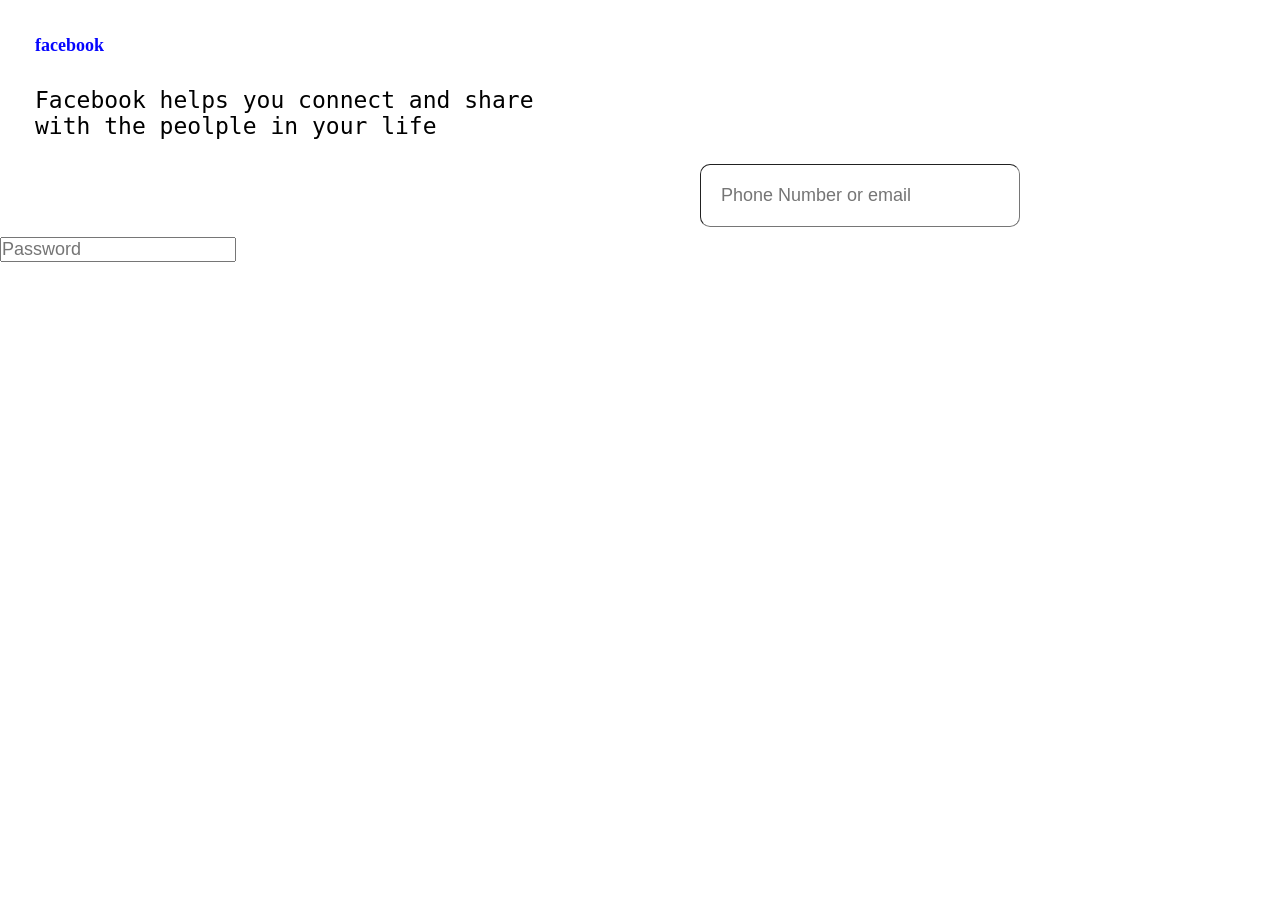
<file: CSS-02/index.html>
<!DOCTYPE html>
<html lang="en">
<head>
    <meta charset="UTF-8">
    <meta name="viewport" content="width=device-width, initial-scale=1.0">
    <title>Facebook</title>
    <link rel="stylesheet" href="style.css">
</head>
<body>
    <h1>facebook</h1>
    <pre>
    <p>Facebook helps you connect and share
with the peolple in your life</p></pre>
<input class="email" type="text" placeholder="Phone Number or email">
<input class="pass" type="password" placeholder="Password">
        
</body>
</html>
</file>
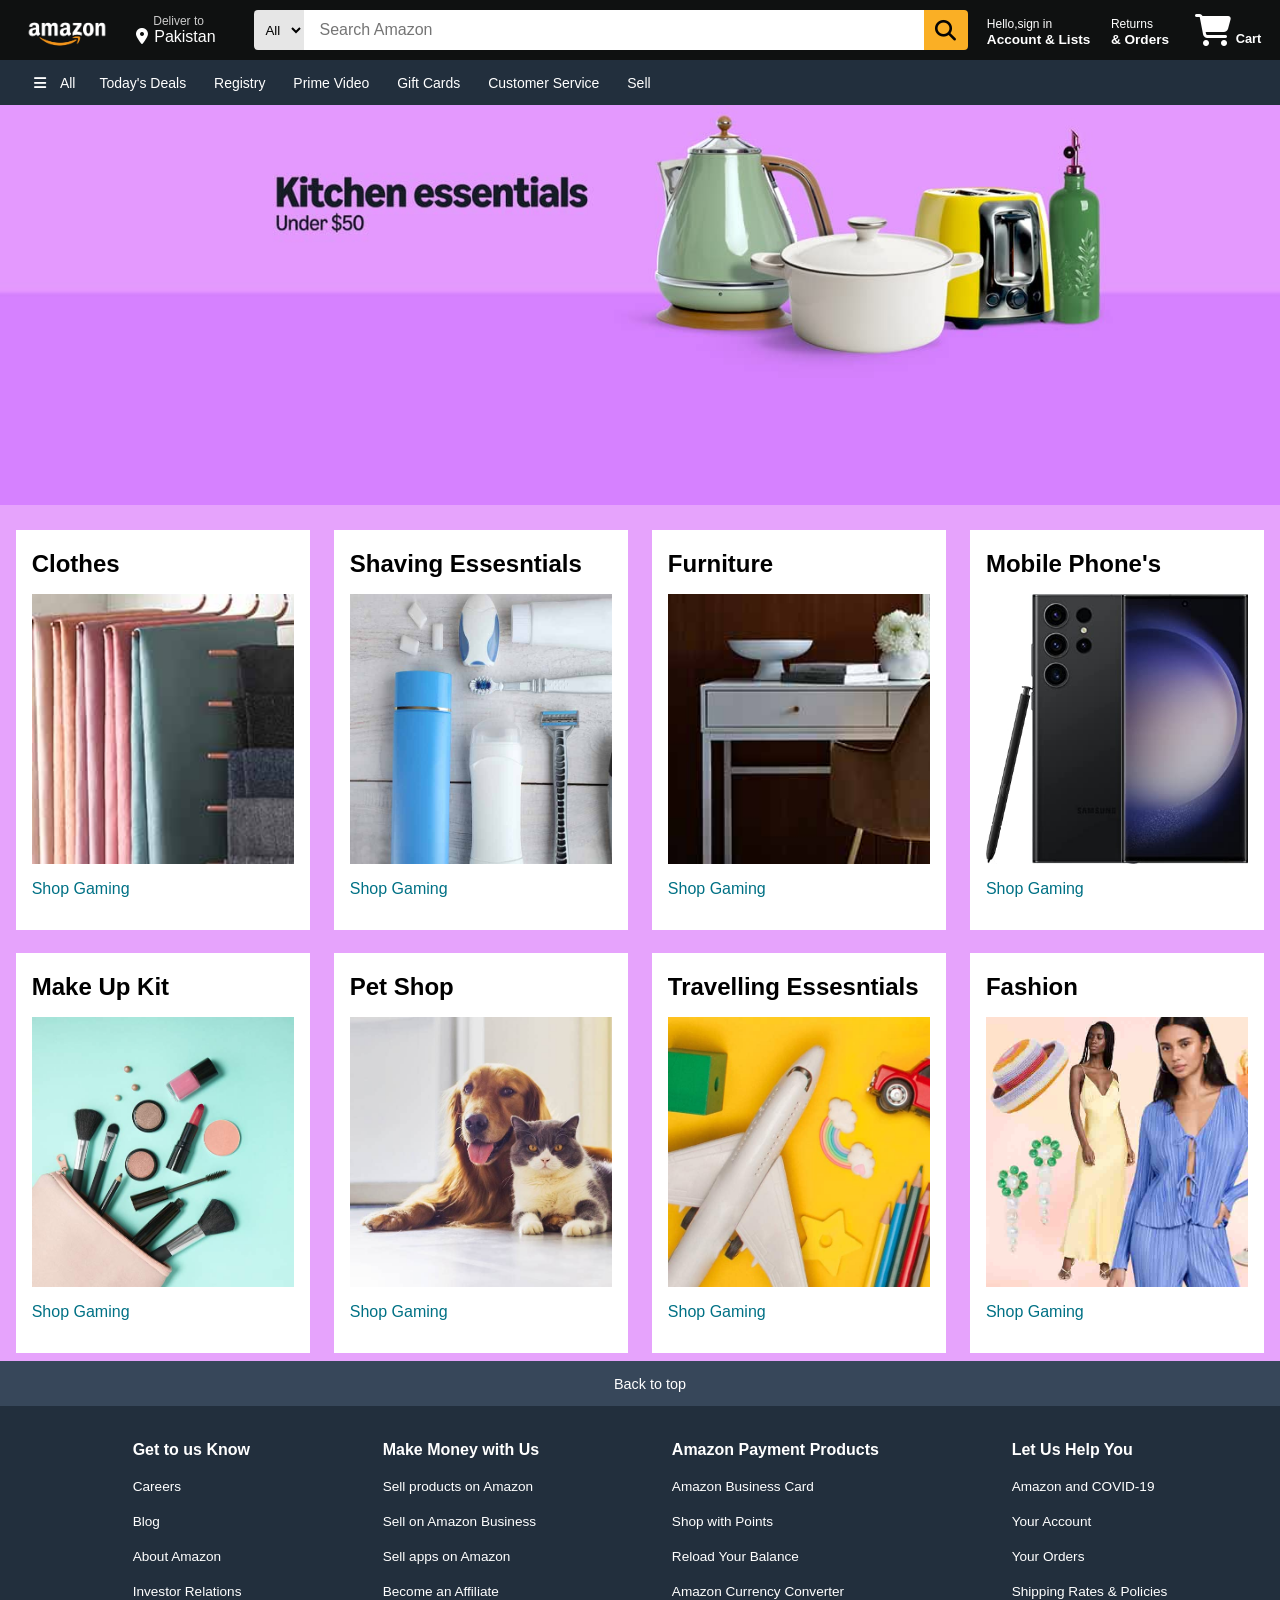
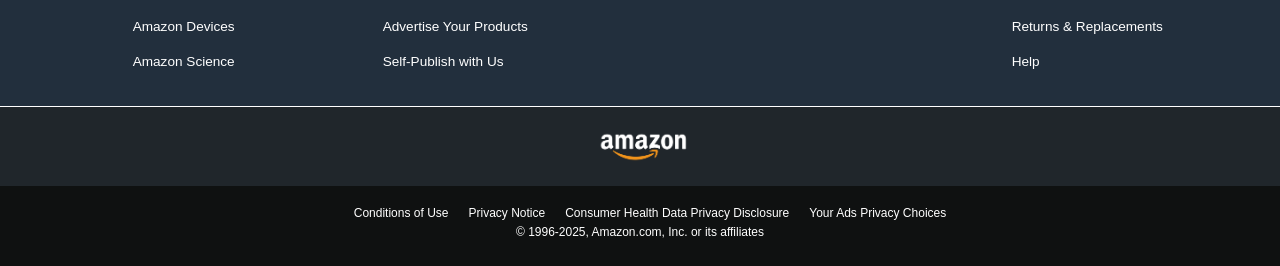
<file: CSS-04/Amazon Clone/index.html>
<!DOCTYPE html>
<html lang="en">

<head>
    <meta charset="UTF-8">
    <meta name="viewport" content="width=device-width, initial-scale=1.0">
    <title>Amazon-Clone</title>
    <link rel="stylesheet" href="https://cdnjs.cloudflare.com/ajax/libs/font-awesome/6.7.2/css/all.min.css"
        integrity="sha512-Evv84Mr4kqVGRNSgIGL/F/aIDqQb7xQ2vcrdIwxfjThSH8CSR7PBEakCr51Ck+w+/U6swU2Im1vVX0SVk9ABhg=="
        crossorigin="anonymous" referrerpolicy="no-referrer" />
    <link rel="stylesheet" href="style.css">
    <link rel="shortcut icon" href="img/ama.png" type="image/x-icon" >
</head>

<body>
    <header>
        <nav>
           
      <div class="navbar" >
    <div class="nav-logo border">
        <div class="logo-amazon" id="Back">
            
        </div>
    </div>

    <!-- Address & Icons -->
    <div class="address border">
        <p class="first-del">Deliver to</p>
        <div class="icons">
            <i class="fa-solid fa-location-dot"></i>
            <p class="sec-del">Pakistan</p>
        </div>
    </div>
    <!--Search Bar-->
    <div class="searchbar">
        <select name="" id="search-select">
            <option value="all" class="search-option">All</option>
            <input type="text " placeholder="Search Amazon" class="search-input">
            <div class="search-icon"> 

                <i class="fa-solid fa-magnifying-glass"></i>
            </div>
        </select>
    </div>
    <div class="nav-login border">
        <span class="nav-span">Hello,sign in</span>
        <p class="nav-bolds">Account & Lists</p>
    </div>
    <div class="returns border">
        <span class="nav-span">Returns</span>
        <p class="nav-bolds">& Orders</p>

    </div>
    <div class="nav-cart border">
        <i class="fa-solid fa-cart-shopping cart-icon"></i>
        <p class="cart-para">Cart</p>
    </div>
</div>

    </nav>
    <!--Panel Start-->
  <div class="pannel-all ">
    <div>
    <div class="pan-first-a border">
        <i class="fa-solid fa-bars pan-icon border"></i>
        <a href="">All</a>
        </div>
    </div>
    <div class="pannel-list ">
        <a href="" class="border">Today's Deals</a>
        <a href="" class="border">Registry</a>
        <a href=""class="border">Prime Video</a>
        <a href=""class="border">Gift Cards</a>
        <a href=""class="border">Customer Service</a>
        <a href=""class="border">Sell</a>
    </div>
  </div>
    </header>
    <!--Hero Start-->
    <div class="container">
        <div class="hero-section">

        </div>
        <!--Content-Section-->
        <div class="content-section">
                    <div class="box1 box">
                        <div class="box-content">
                            <h2>Clothes</h2>
                        <div class="boximg" style="background-image: url('img/box1_image.jpg');"></div>
                        <p>Shop Gaming</p>
                        </div>
                    </div>
                    <div class="box2 box">
                         <div class="box-content ">
                            <h2>Shaving Essesntials</h2>
                        <div class="boximg" style="background-image: url('img/box2_image.jpg');"></div>
                        <p>Shop Gaming</p>
                        </div>
                    </div>
                    <div class="box3 box">
                         <div class="box-content ">
                            <h2>Furniture</h2>
                        <div class="boximg" style="background-image: url('img/box3_image.jpg');"></div>
                        <p>Shop Gaming</p>
                        </div>
                    </div>
                      <div class="box4 box">
                         <div class="box-content ">
                            <h2>Mobile Phone's</h2>
                        <div class="boximg" style="background-image: url('img/box4_image.jpg');"></div>
                        <p>Shop Gaming</p>
                        </div>
                    </div>
                      <div class="box5 box">
                         <div class="box-content ">
                            <h2>Make Up Kit</h2>
                        <div class="boximg" style="background-image: url('img/box5_image.jpg');"></div>
                        <p>Shop Gaming</p>
                        </div>
                    </div>
                      <div class="box6 box">
                         <div class="box-content ">
                            <h2>Pet Shop</h2>
                        <div class="boximg" style="background-image: url('img/box6_image.jpg');"></div>
                        <p>Shop Gaming</p>
                        </div>
                    </div>
                      <div class="box7 box">
                         <div class="box-content ">
                            <h2>Travelling Essesntials</h2>
                        <div class="boximg" style="background-image: url('img/box7_image.jpg');"></div>
                        <p>Shop Gaming</p>
                        </div>
                    </div>
                      <div class="box8 box">
                         <div class="box-content ">
                            <h2>Fashion</h2>
                        <div class="boximg" style="background-image: url('img/box8_image.jpg');"></div>
                        <p>Shop Gaming</p>
                        </div>
                    </div>
                    
                    
                    

        </div>
    </div>
    <!--Footer Section-->
    <footer>
        <div class="back-but">
           <a href="" #Back>Back to top</a>
            
        </div>
        <div class="sectionlast-footer">
            <ul>
                <p>Get to us Know</p>
                <a href="">Careers</a>
                <a href="">Blog</a>
                <a href="">About Amazon</a>
                <a href="">Investor Relations</a>
                <a href="">Amazon Devices</a>
                <a href="">Amazon Science</a>
            </ul>
             <ul>
                <p>Make Money with Us</p>
                <a href="">Sell products on Amazon</a>
                <a href="">Sell on Amazon Business</a>
                <a href="">Sell apps on Amazon</a>
                <a href="">Become an Affiliate</a>
                <a href="">Advertise Your Products</a>
                <a href="">Self-Publish with Us</a>
            </ul>
             <ul>
                <p>Amazon Payment Products</p>
                <a href="">Amazon Business Card</a>
                <a href="">Shop with Points</a>
                <a href="">Reload Your Balance</a>
                <a href="">Amazon Currency Converter</a>
            </ul>
            <ul>
                <p>	Let Us Help You</p>
                <a href="">Amazon and COVID-19</a>
                <a href="">Your Account</a>
                <a href="">Your Orders</a>
                <a href="">Shipping Rates & Policies</a>
                <a href="">Returns & Replacements</a>
                <a href="">Help</a>
            </ul>
        </div>
        <div class="thirdsection-footer">
            <div class="footer-logo">

            </div>
        </div>
        <div class="last-section">
            <div class="pages">
            <a href="">Conditions of Use</a>
            <a href="">Privacy Notice</a>
            <a href="">Consumer Health Data Privacy Disclosure</a>
            <a href="">Your Ads Privacy Choices</a>
            </div>
            <div class="lastpara">
                <p>© 1996-2025, Amazon.com, Inc. or its affiliates</p>
            </div>
        </div>
    </footer>


</body>

</html>
</file>
<file: CSS-02/style.css>
*{
    box-sizing: border-box;
    margin: 0;
    padding: 0;
    text-decoration: none;
    font-size: 18px;
}
h1{
    font-size: 18px;
    margin: 30px 10px 0 30px ;
    padding: 5px;
    color: rgb(6, 6, 255);
}
p{
    margin: 0 10px 20px 30px;
    padding: 5px;
   color: black;
   font-size: 23px;
   justify-content: center;
}
.email{
    margin: 20px 10px 10px 700px;
    padding: 20px;
    display: flex;
    width: 25%;
    height: 30%;
    border-radius: 10px;
    border-width:0.1px ;
}
.email:active{
    display: flex;
    border-color: aqua;
}
.email:focus{
    border-color: blue;
}
.email:hover{
    border-color: brown;
}
</file>
<file: CSS-04/Amazon Clone/style.css>
*{
    margin: 0;
    padding: 0;
    box-sizing: border-box;
    font-family: Arial, Helvetica, sans-serif;
    text-decoration: none;
}

.navbar{
    height: 60px;
    background-color: #0f1111;
    color: white;
    display: flex;
    align-items: center;
    justify-content: space-evenly;
    
}
.nav-logo{
    height: 50px;
    width: 100px;

}
.logo-amazon{
    height: 50px;
    width: 100%;
    background-size: cover;
    background-image: url(img/logo-ama.png);
    
}
.border{
    border: 2px solid transparent;
    cursor: pointer;
}
.border:hover{
    border: 1.9px solid grey;
    border-radius: 2px;
}
  /**Address-Box**/
  .first-del{
      color: #cccccc;
      font-size: 0.75rem;
      margin-left: 18px;
      
    }
    .sec-del{
        font-size: 1rem;
        margin-left: 6px;
    }
    .fa-solid{
        
        margin-left: 1px;
    }
    .icons{
        display: flex;
    }
   /**Search Bar**/
  .searchbar{
    display: flex;
    width: 734px;
    height: 40px;
    border-radius: 9px;
  }

  #search-select{
    width: 50px;
    padding:5px ;
    font-weight: 400;
    background-color: #e6e6e6;
    border-radius: 4px 0px 0px 4px;
    margin-left: 20px;
    text-align: center;
    border: none;
    cursor: pointer;

  }

  .search-input{
    font-size: 1rem;
    padding: 16px;
    width: 630px;
    height: 40px;
    border: none;

   
  }
  .search-input:focus{
    outline-color: orange;
  }
 
  .search-icon{
    font-size: 1.3rem;
    color: rgb(5, 5, 5);
    padding: 10px;
     background-color: rgb(250, 175, 37);
     width: 45px;
     border-radius: 0px 4px 4px 0px;
     height: 40px;
     display: flex;
     align-items: center;
     cursor: pointer;
  }
  /**Nav Signin**/
  .nav-span{
    font-size: 0.75rem;

  } 
  .nav-bolds{
    font-weight: bold;
    font-size: 0.85rem;
  
  }
/**Nav Orders**/
   .nav-span{
    font-size: 0.75rem;

  } 
  .nav-bolds{
    font-weight: bold;
    font-size: 0.85rem;
  
  }
  /**Nav Cart**/
  .nav-cart{
    display: flex;
    align-items: center;

  }
  .cart-icon{
    font-size: 2rem;
    margin: 0px 5px;
    }
    .cart-para{
      margin-top: 17px ;
      align-content: center;
      font-weight: 800;
      font-size: 0.8rem;
    }
    /**Pannel Section**/
   .pannel-all{
  
    color: white;
    font-size: 0.9rem;
    display: flex;
    align-items: center;
    background-color: #222f3d;
    height: 45px;
    font-size: 14px;


    
   }
   .pannel-list{
    display: inline;
   }
   .pan-icon{
    margin-left: 30px;
    padding: 0;
    width: 0;
    margin-right: 0;
   }

   a{
    display: inline-block;
    color: white;
    margin-left:20px ;
    justify-content: space-evenly;
    
   }
   /**Hero Section**/
   .hero-section{
                background-image: url("img/hero.jpg");
                height: 400px;
                
                background-size: cover;
               
   }
   /**Content Section**/
   .container{
    background-color: #e6a3fc;
   }
   
   .content-section{
  
    margin-top: 10px;
    display: flex;
    justify-content: space-evenly;
    flex-wrap: wrap;
    
 
   }
   .box{
    height: 400px;
    width: 23%;
    background-color: white;
    padding: 20px 0px 15px;
    margin: 15px 8px 8px 8px;

   }
   .box:hover{
    box-shadow: rgba(0, 0, 0, 0.16) 0px 10px 36px 0px, rgba(0, 0, 0, 0.06) 0px 0px 0px 1px;;
   }
  
   .boximg{
    background-image: url("img/box1_image.jpg");
    height: 270px;
    background-size: cover;
    margin-top: 1rem;
    margin-bottom:1rem ;
    cursor: pointer;
   }
   .box-content{
    margin-right:1rem ;
    margin-left: 1rem;
   }
   .box-content p{
    color: #007185;
    cursor: pointer;
   }
   .boximg{
    height: 270px;
    background-size: cover;
    margin-top: 1rem;
    margin-bottom:1rem ;
   }
   /**Footer Section**/
   .back-but{
    height: 45px;
    background-color: #37475a;
    display: flex;
    justify-content: center;
    align-items: center;
    font-size: 0.90rem;
   }
   .sectionlast-footer{
    background-color: #222f3d;
    height: 300px;
    display: flex;
    color: white;
    justify-content: space-evenly;
   }
   .sectionlast-footer p{
    margin-left: 20px;
    align-items: center;
    justify-content: center;
    font-weight: 700;
    margin-top: 35px;
   }
   .sectionlast-footer a{
     align-items: center;
    justify-content: center;
    display: block;
    font-size: 0.85rem;
    margin-top: 20px;
   }
   .thirdsection-footer{
    border-top: 0.50px solid white ;
    background-color: rgb(32, 38, 43);
    height: 80px;
    display: flex;
    justify-content: center;
    align-items: center;
    
   }
   .footer-logo{
    height: 60px;
    width: 100px;
    background-size: cover;
    background-image: url(img/logo-ama.png);
    cursor: pointer;
   }
   /**Last Section**/
   .last-section{
    height: 80px;
    background-color: #0f1111;
    color: white;
   }
   .pages{
    padding-top: 20px;
    display: flex;
    justify-content: center;
    align-items: center;
    font-size: 0.75rem;
    cursor: pointer;
   }
   .lastpara{
    padding-top: 5px;
    display: flex;
    justify-content: center;
    align-items: center;
    font-size: 0.75rem
    
   }
</file>
